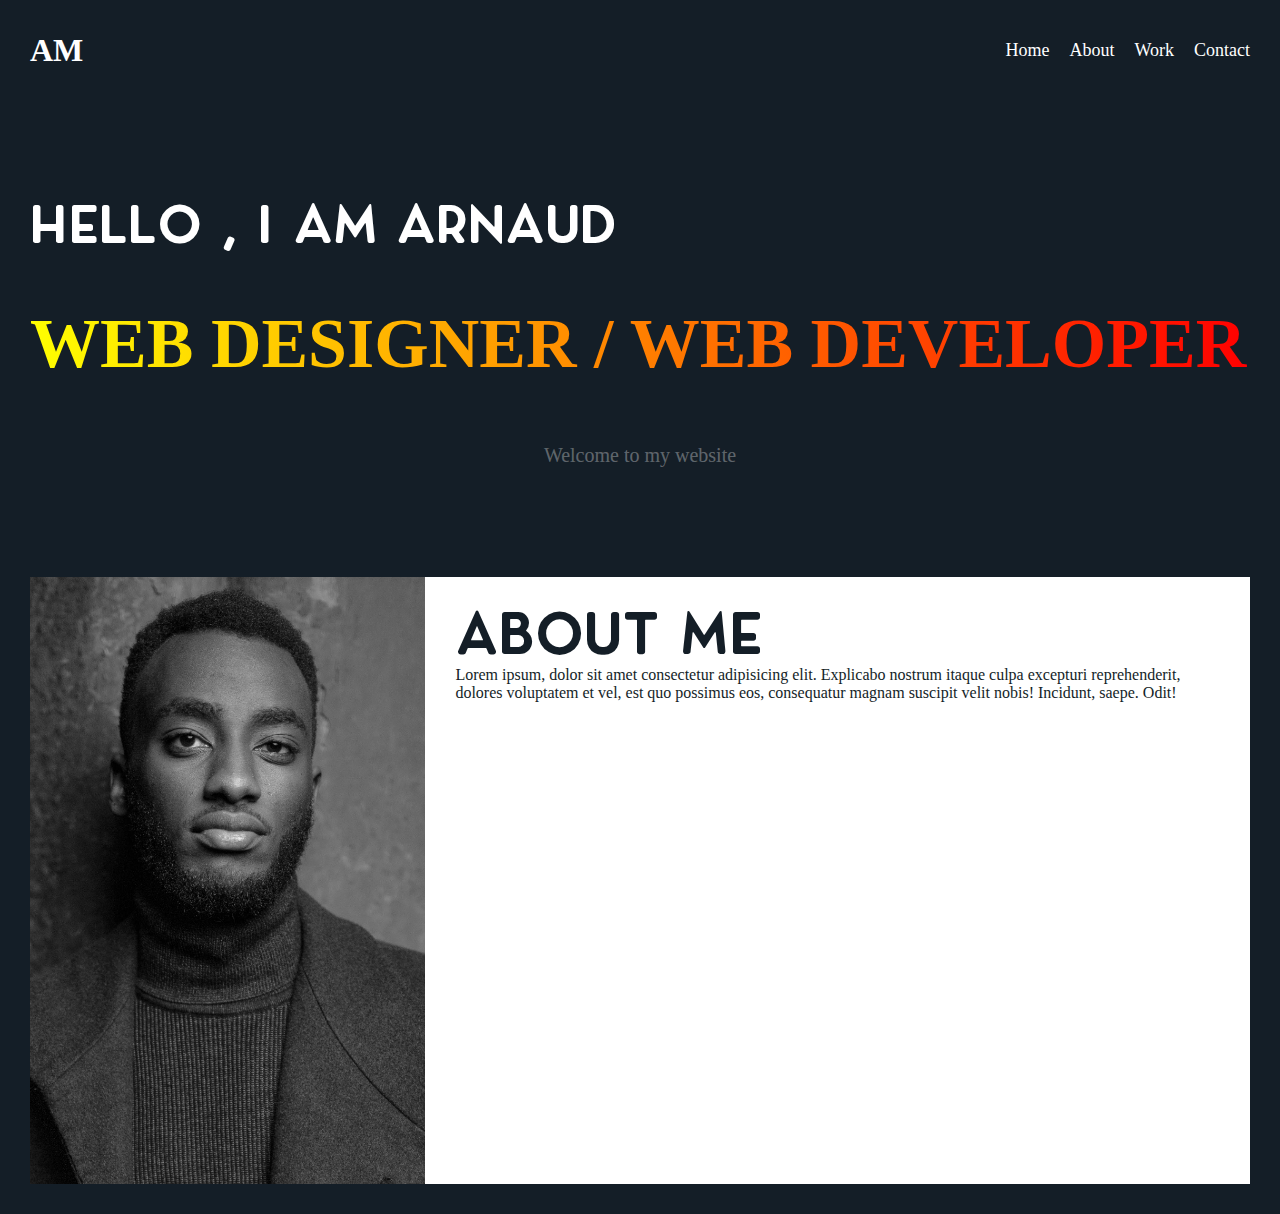
<file: test1.html>
<!DOCTYPE html>
<html lang="en">
<head>
    <meta charset="UTF-8">
    <meta http-equiv="X-UA-Compatible" content="IE=edge">
    <meta name="viewport" content="width=device-width, initial-scale=1.0">
    <link rel="stylesheet" href="test.css">
    <link rel="stylesheet" href="https://use.fontawesome.com/releases/v5.15.4/css/all.css" integrity="sha384-DyZ88mC6Up2uqS4h/KRgHuoeGwBcD4Ng9SiP4dIRy0EXTlnuz47vAwmeGwVChigm" crossorigin="anonymous"/>

    <title>Website</title>
</head>
<body>
   
  <header class="header" id="header">

       <div class="container">

        <h1 class="logo">AM</h1>

         <ul class="nav">

            <li><a href="#header">Home</a></li>
            <li><a href="#about">About</a></li>
            <li><a href="#">Work</a></li>
            <li><a href="#">Contact</a></li>
         </ul>

         <div class="hamburger">
            <span class="bar"></span>
            <span class="bar"></span>
            <span class="bar"></span>
        </div>

       </div>

  </header>

  <section class="hero" id="hero">
      <div class="container">
          <h3 class="intro">Hello , I am Arnaud</h3>
          <h1 class="title">WEB DESIGNER / WEB DEVELOPER</h1>
          
      </div>
      <h4 class="welcome">Welcome to my website</h4>
  </section>

  <section class="about" id="about">

    <div class="container">

        <div class="image">
            <img src="./assets/aboutMe.png" alt="About Photo">
        </div>

        <div class="description">
       <h4 class="about_me">About Me</h4>
       <p class="des">Lorem ipsum, dolor sit amet consectetur adipisicing elit. Explicabo nostrum itaque culpa excepturi reprehenderit, dolores voluptatem et vel, est quo possimus eos, consequatur magnam suscipit velit nobis! Incidunt, saepe. Odit!</p>
        </div>

    </div>
    

  </section>
  
  <script src="test.js"></script>

</body>
</html>
</file>
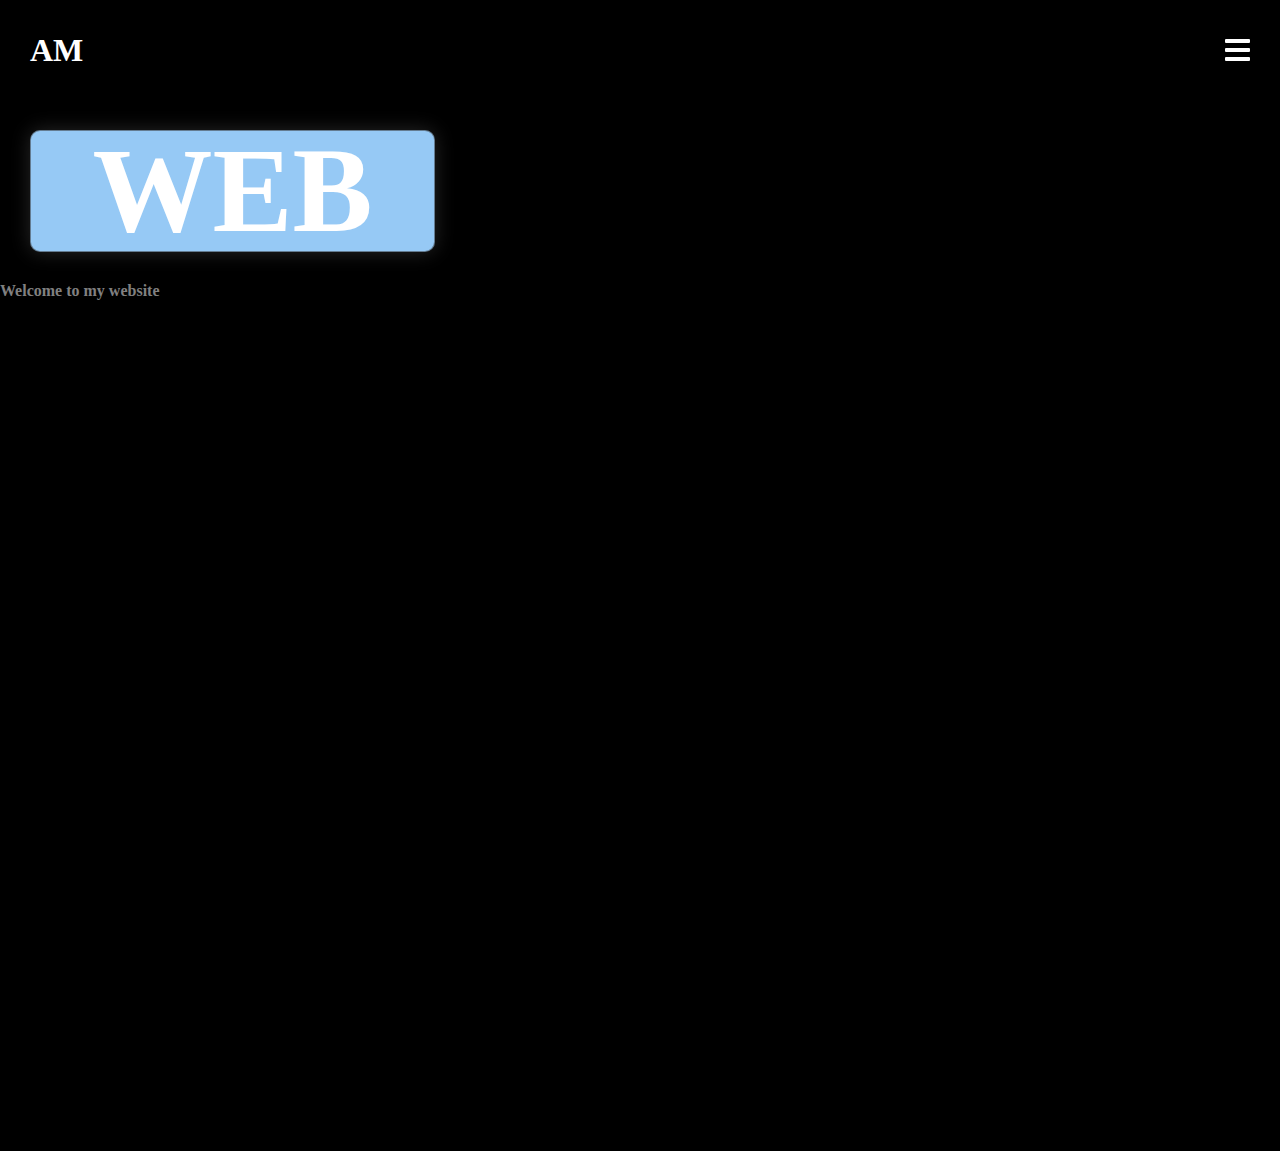
<file: test2.html>
<!DOCTYPE html>
<html lang="en">
<head>
    <meta charset="UTF-8">
    <meta http-equiv="X-UA-Compatible" content="IE=edge">
    <meta name="viewport" content="width=device-width, initial-scale=1.0">
    <link rel="stylesheet" href="test2.css">
    <title>Dark Website</title>
</head>
<body>
    

    <header class="header" id="header">

        <div class="container">
 
         <h1 class="logo">AM</h1>
 
 
          <div class="hamburger">
             <span class="bar"></span>
             <span class="bar"></span>
             <span class="bar"></span>
         </div>
 
        </div>
 
   </header>

   <section class="hero" id="hero">
    <div class="container">
        <div class="myname">
            <h1 class="name" id="name">WEB</h1>
            <h2 class="dev"><span></span></h2>
        </div>
       
        
    </div>
    <h4 class="welcome" style="color: grey;">Welcome to my website</h4>
</section>

<script src="https://code.jquery.com/jquery-3.6.0.js" integrity="sha256-H+K7U5CnXl1h5ywQfKtSj8PCmoN9aaq30gDh27Xc0jk=" crossorigin="anonymous"></script>
<script src="test2.js"></script>
</body>
</html>
</file>
<file: test.css>
@font-face {
    font-family: Carino;
    src: url(Fonts/CarinoSansBold.woff);
}

*{
    box-sizing: border-box;
    margin: 0;
    padding: 0;
}

body{
    font-family: Poppins;
    background-color: #141E27;  
}

.nav{
    display: flex;
    
}

.nav li{
    list-style: none;
    color: #fff;
    font-size: 18px;
    margin-left: 20px;   
    transition: all 0.3s ease;
}

.nav li:hover{
    transition: all 0.3s ease;
    transform: scale(1.2);
    opacity: 0.9;
}

.nav li a{
    color: #fff;
    text-decoration: none;
    
}

.hamburger{
    
    font-size: 25px;
    display: none;
    cursor: pointer;
}

.bar{
    display: block;
    margin: 5px auto;
    width: 25px;
    height: 4px;
    border-radius:1px ;
    color: #fff;
    -webkit-transition: all 0.3s ease;
    transition: all 0.3s ease;
    background-color: #fff;
}

.logo{
    font-family: Walter;
    color: #fff;
    font-weight: bold;
}

.header{
    height: 100px;
    background-color: inherit;
    position:sticky-top;
   
}

.header .container{
    display:flex;
    justify-content: space-between;
    align-items: center;
    height: 100%;
    padding: 30px;
}

.intro{
font-family: Carino;
color: #fff;
font-size: 55px;
margin-top: 40px;
margin-left: auto;
align-self: start;
}

.title{
    background: linear-gradient(90deg,yellow,red);
    font-weight: bolder;
    font-size: 70px;
    font-family: Poppins;
    -webkit-background-clip: text;
    -webkit-text-fill-color:transparent;
    margin-top: 50px;
    align-self: center;
}

.welcome{
    font-weight: 100;
    font-size: 20px;
    color: rgba(255, 255, 255, 0.336);
    margin:auto;
    align-self: end;
    padding: 30px;
    text-align: center;
    
}




.hero{
    height: 100%;
}


.hero .container{
    display: block;
    justify-content:center;
    align-items: center;
    padding: 30px;
    margin-top: 30px;
    height: 100%;
}

.image{
    background-color: #141E27;
}

.image img{
    width: 100%;
    height: 100%;
    
}

.description{
    background-color: #fff;
    padding: 30px;
}

.about_me{
    font-size: 60px;
    font-weight: bold;
    font-family: Carino;
    color: #141E27;
}

.des{
    color: #141E27;
}

.about{
    margin-top: 50px;
}

.about .container{
    display: flex;
    justify-content: space-between;
    padding: 30px;

}


@media(max-width:764px){
    .about .container{
        flex-direction: column-reverse;
        padding: 30px;
        /* text-align: center; */
    }

    .title{
        font-size: 60px;
    }

   

    .image .img{
        width: 50%;
        height: 50%;
    }

    .nav {
        position:absolute;
        width: 100%;
        height: 100vh;
        background-color: #141E27;
        top: 70px;
        left: -100%;
        text-align: center;
        display: block;
        transition: all 0.5s ease;
    }

    .nav.active{
        left: 0;
        transition: all 0.5s ease;
        
    }

    .nav li{
       padding: 50px;
       font-size: 20px;
       
    
     }

    .fa-bars{
        display: block;
    }

    .hamburger{
        display: block;
    }

    .hamburger.active .bar:nth-child(2){
        opacity: 0;
    }

    .hamburger.active .bar:nth-child(1){
        transform: translateY(9px) rotate(45deg);

    }

    .hamburger.active .bar:nth-child(3){
        transform: translateY(-9px) rotate(-45deg);
    }
}
</file>
<file: test2.css>
@font-face {
    font-family: Carino;
    src: url(Fonts/CarinoSansBold.woff);
}

*{
    box-sizing: border-box;
    margin: 0;
    padding: 0;
}

body{
    font-family: Poppins;
    background-color: #000;  
}


.header{
    position: sticky;
    top: 0;
}

.hamburger{
    
    font-size: 25px;
    display: block;
    cursor: pointer;
}

.bar{
    display: block;
    margin: 5px auto;
    width: 25px;
    height: 4px;
    border-radius:1px ;
    color: #fff;
    -webkit-transition: all 0.3s ease;
    transition: all 0.3s ease;
    background-color: #fff;
}

.logo{
    font-family: Walter;
    color: #fff;
    font-weight: bold;
}

.header{
    height: 100px;
    background-color: inherit;
    position:sticky-top;
   
}

.header .container{
    display:flex;
    justify-content: space-between;
    align-items: center;
    height: 100%;
    padding: 30px;
   
}

.name{
    color: #fff;
    align-items: center;
    font-size: 120px;
      
}

.dev{
    color: #fff;
    font-size:200px;
    animation-name:fade;
    animation-duration: 10s;
    animation-iteration-count: infinite;
    animation-delay: 0s;
    animation-timing-function: ease;  
    
}

span::before{
    content: 'DEVELOPER';
    animation: changetext 20s linear forwards ease-in-out;
    animation-iteration-count: infinite;
    transition: all 0.5s;
    left: 120%;
    position: absolute;
    width: 100%;
    height: 100%;
    overflow: hidden;
    opacity: 1;
}

@keyframes fade{
    0%{color: #fff;}
    25%{color: aqua;}
    50%{color: red;}
    75%{color: blue;}
    100%{color: yellow;}
}

@keyframes changetext{

    0%{
        content: 'DESIGNER';
        opacity: 0.6;
        left: -20%; 
    }

    50%{
        content: 'DEVELOPER';
        opacity: 0.6;
        left: 100%; 
    }

    100%{
        content: 'DESIGNER';
        opacity: 0.6;
        left: -20%;
    }

  
}

.container .myname{
   
   
    border: 1px solid rgba(56, 56, 56, 0.527);
    border-radius: 10px;
    background-color: rgb(150, 201, 245);
    box-shadow: 0px 0px 20px rgba(75, 75, 75, 0.527);
    text-align: center;
    align-items: center;
    display: block;
    height: 100%;
    width: 405px;
    line-height: 1.0;
}

.hero .container{
    display: flex;
    justify-content: space-between;
    align-items: center;
    padding: 30px;
}

@media(max-width:764px){

    .name{
        color: #fff;
        align-items: center;
        font-size: 80px;
          
    }

    .dev{
        color: #fff;
        font-size:100px;
        
    }

    .container .myname{
   
   
        border: 1px solid rgba(56, 56, 56, 0.527);
        border-radius: 10px;
        background-color: rgb(189, 116, 189);
        box-shadow: 0px 0px 20px rgba(75, 75, 75, 0.527);
        text-align: center;
        align-items: center;
        display: block;
        height: 100%;
        width: 203px;
        line-height: 1.0;
    }
    
    
}
</file>
